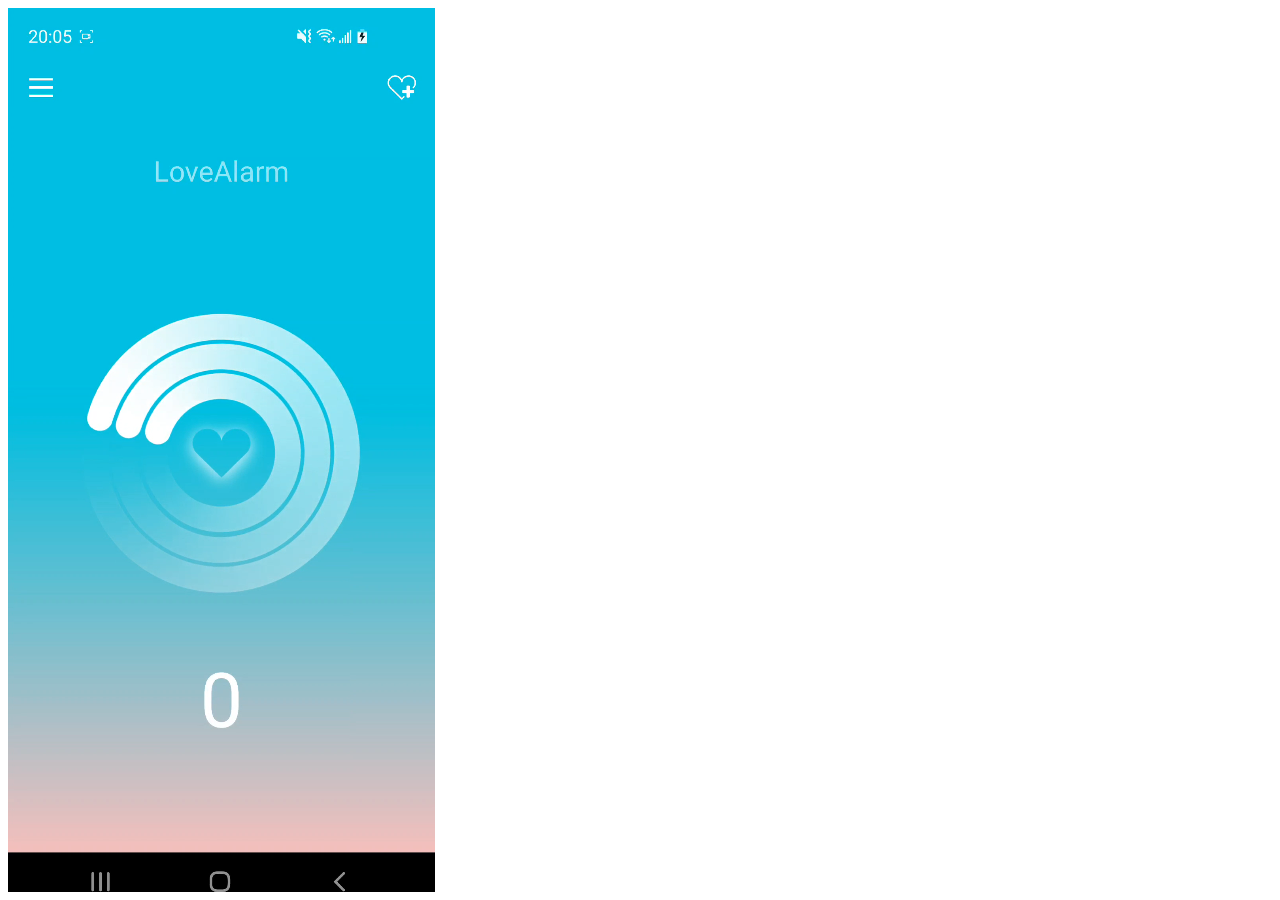
<file: alarm/index.html>
<html>
<head>
<script language="javascript" type="text/javascript">
 function playSound(soundfile) {
 document.getElementById("dummy").innerHTML=
 "<embed src=\""+soundfile+"\" hidden=\"true\" autostart=\"true\" loop=\"false\" />";
 }
 </script>
 <style>
.test{
opacity: 0;
z-index:1;
position: absolute;
top: 0px;
left: 0px;
width:100%;
font-size: 85vh;
overflow: hidden;
}

.vid{
z-index:-1;
top: 0px;
left: 0px;
overflow: hidden;
}

.cont{
  width: 100%;
  margin: auto;
  overflow: hidden;
}
</style>
</head>

<body height="100%">
<div class="cont">
<span id="dummy"></span>
<div class="test">
<a href="#" onclick="playSound('./alarm.mp3');">[base64]</a>
</div>
<div class="vid">
<video muted loop autoplay height="100%">
  <source src="alarm.webm" type="video/mp4">
</video>
</div>
</div>
<body>

</html>
</file>
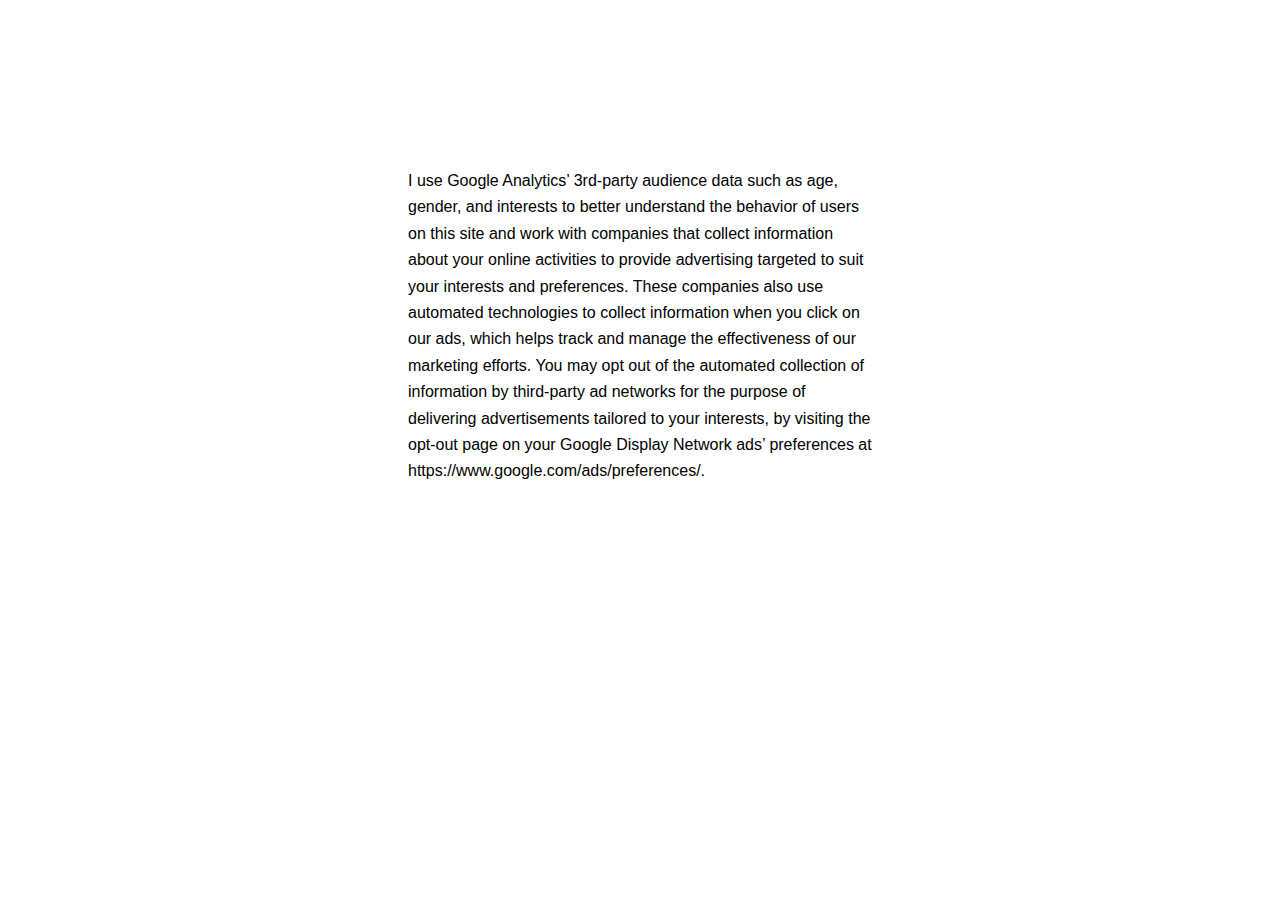
<file: privacy.html>
<body>

            	<p style="font-family: Source Sans Pro, sans-serif; font-weight: 300; font-size: 1rem; line-height: 1.65; padding: 10rem 25rem 0rem 25rem">
					I use Google Analytics’ 3rd-party audience data such as age, gender, and interests to better understand the behavior of users on this site and work with companies that collect information about your online activities to provide advertising targeted to suit your interests and preferences. These companies also use automated technologies to collect information when you click on our ads, which helps track and manage the effectiveness of our marketing efforts.
					You may opt out of the automated collection of information by third-party ad networks for the purpose of delivering advertisements tailored to your interests, by visiting the opt-out page on your Google Display Network ads’ preferences at https://www.google.com/ads/preferences/.
				</p>

<!-- Global site tag (gtag.js) - Google Analytics -->
<script async src="https://www.googletagmanager.com/gtag/js?id=UA-173149579-1"></script>
<script>
  window.dataLayer = window.dataLayer || [];
  function gtag(){dataLayer.push(arguments);}
  gtag('js', new Date());

  gtag('config', 'UA-173149579-1');
</script>


</body>
</file>
